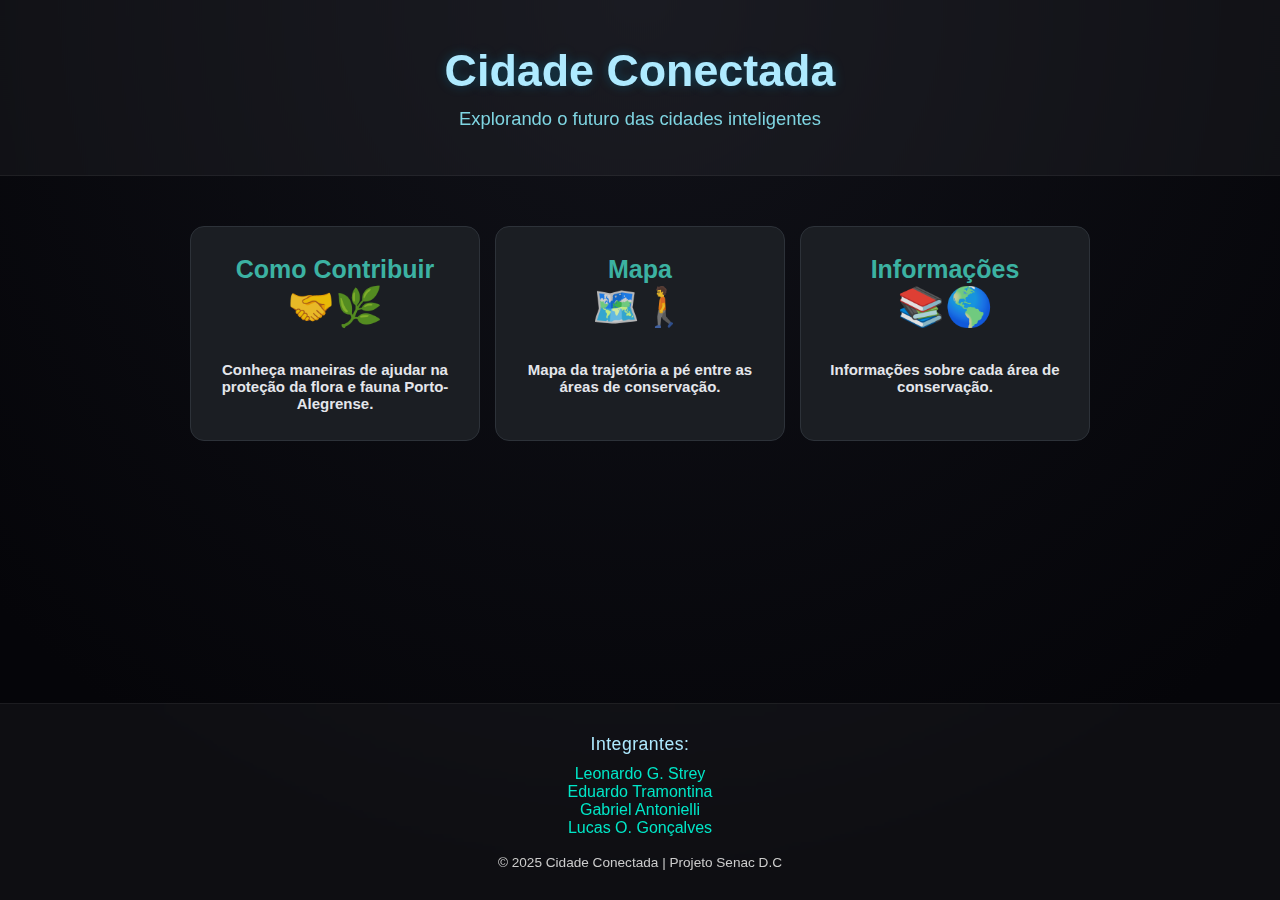
<file: index.html>
<!DOCTYPE html>
<html lang="pt-BR">
<head>
    <meta charset="UTF-8">
    <meta name="viewport" content="width=device-width, initial-scale=1.0">
    <title>Cidade Conectada - Sumário</title>
    <link rel="icon" href="https://png.pngtree.com/png-clipart/20250115/original/pngtree-smiling-earth-clipart-happy-planet-with-green-plants-and-flowers-png-image_19842891.png">
    <link rel="stylesheet" href="style.css">
</head>
<body>
    <header>
        <h1>Cidade Conectada</h1>
        <p>Explorando o futuro das cidades inteligentes</p>
    </header>

    <main class="main-cards">
    <a href="contribuir.html" class="card-main">
        <h3>Como Contribuir</h3>
        <div class="emoji">🤝🌿</div>
        <br>
        <h5>Conheça maneiras de ajudar na proteção da flora e fauna Porto-Alegrense.</h5>
    </a>

    <a href="mapa.html" class="card-main">
        <h3>Mapa</h3>
        <div class="emoji">🗺️🚶</div>
        <br>
        <h5>Mapa da trajetória a pé entre as áreas de conservação.</h5>
    </a>

    <a href="info.html" class="card-main">
        <h3>Informações</h3>
        <div class="emoji">📚🌎</div>
        <br>
        <h5>Informações sobre cada área de conservação.</h5>
    </a>
</main>




    <footer>
        <p class="ft-title">Integrantes:</p>
        <ul class="ft-list">
            <li><a href="https://github.com/LeonardoGStrey" target="_blank">Leonardo G. Strey</a></li>
            <li><a href="https://github.com/Eduardo-Tramontina" target="_blank">Eduardo Tramontina</a></li>
            <li><a href="https://github.com/TugaAntonielli" target="_blank">Gabriel Antonielli</a></li>
            <li><a href="https://github.com/lucastuia" target="_blank">Lucas O. Gonçalves</a></li>
        </ul>
        <p class="copy">© 2025 Cidade Conectada | Projeto Senac D.C</p>
    </footer>
</body>
</html>
</file>
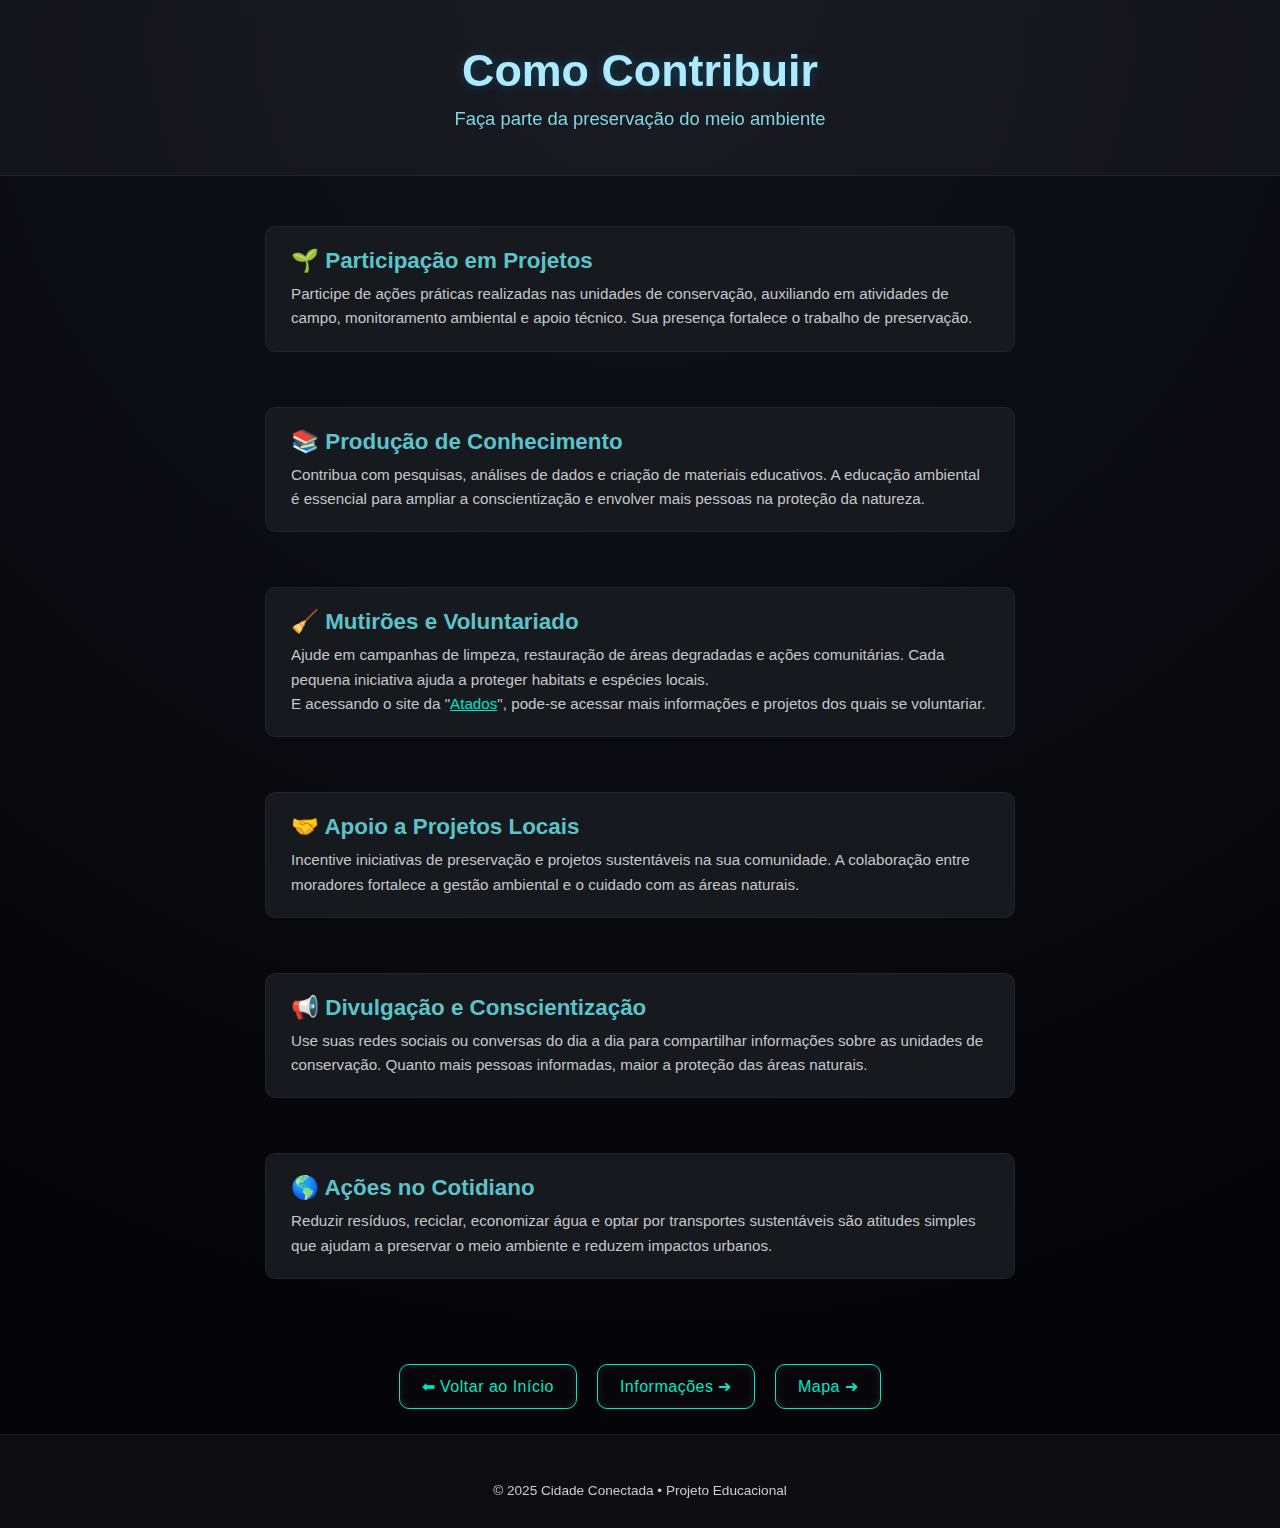
<file: contribuir.html>
<!DOCTYPE html>
<html lang="pt-BR">
<head>
    <meta charset="UTF-8">
    <meta name="viewport" content="width=device-width, initial-scale=1.0">
    <title>Como Contribuir - Cidade Conectada</title>
     <link rel="icon" href="https://png.pngtree.com/png-clipart/20250115/original/pngtree-smiling-earth-clipart-happy-planet-with-green-plants-and-flowers-png-image_19842891.png">
    <link rel="stylesheet" href="style.css">
</head>
<body>

<header>
    <h1>Como Contribuir</h1>
    <p>Faça parte da preservação do meio ambiente</p>
</header>



<main class="page-container">

    <div class="card">
        <h2>🌱 Participação em Projetos</h2>
        <p>
            Participe de ações práticas realizadas nas unidades de conservação, auxiliando em atividades de campo,
            monitoramento ambiental e apoio técnico. Sua presença fortalece o trabalho de preservação.
            
        </p>
    </div>

    <div class="card">
        <h2>📚 Produção de Conhecimento</h2>
        <p>
            Contribua com pesquisas, análises de dados e criação de materiais educativos.
            A educação ambiental é essencial para ampliar a conscientização e envolver mais pessoas
            na proteção da natureza.
        </p>
    </div>

    <div class="card">
        <h2>🧹 Mutirões e Voluntariado</h2>
        <p>
            Ajude em campanhas de limpeza, restauração de áreas degradadas e ações comunitárias.
            Cada pequena iniciativa ajuda a proteger habitats e espécies locais.
            <br>
            E acessando o site da "<a href="https://atados.com.br/vagas?causes=9&searchType=1&types=1">Atados</a>", pode-se acessar mais informações e projetos dos quais se voluntariar.  
        </p>
    </div>

    <div class="card">
        <h2>🤝 Apoio a Projetos Locais</h2>
        <p>
            Incentive iniciativas de preservação e projetos sustentáveis na sua comunidade.
            A colaboração entre moradores fortalece a gestão ambiental e o cuidado com as áreas naturais.
        </p>
    </div>

    <div class="card">
        <h2>📢 Divulgação e Conscientização</h2>
        <p>
            Use suas redes sociais ou conversas do dia a dia para compartilhar informações sobre as unidades de conservação.
            Quanto mais pessoas informadas, maior a proteção das áreas naturais.
        </p>
    </div>

    <div class="card">
        <h2>🌎 Ações no Cotidiano</h2>
        <p>
            Reduzir resíduos, reciclar, economizar água e optar por transportes sustentáveis são atitudes simples
            que ajudam a preservar o meio ambiente e reduzem impactos urbanos.
        </p>
    </div>

</main>
<div class="nav-buttons">
    <button class="nav-btn" onclick="location.href='index.html'">⬅ Voltar ao Início</button>
    <button class="nav-btn" onclick="location.href='info.html'">Informações ➜</button>
    <button class="nav-btn" onclick="location.href='mapa.html'">Mapa ➜</button>
</div>
<footer>
    <p class="copy">© 2025 Cidade Conectada • Projeto Educacional</p>
</footer>

</body>
</html>
</file>
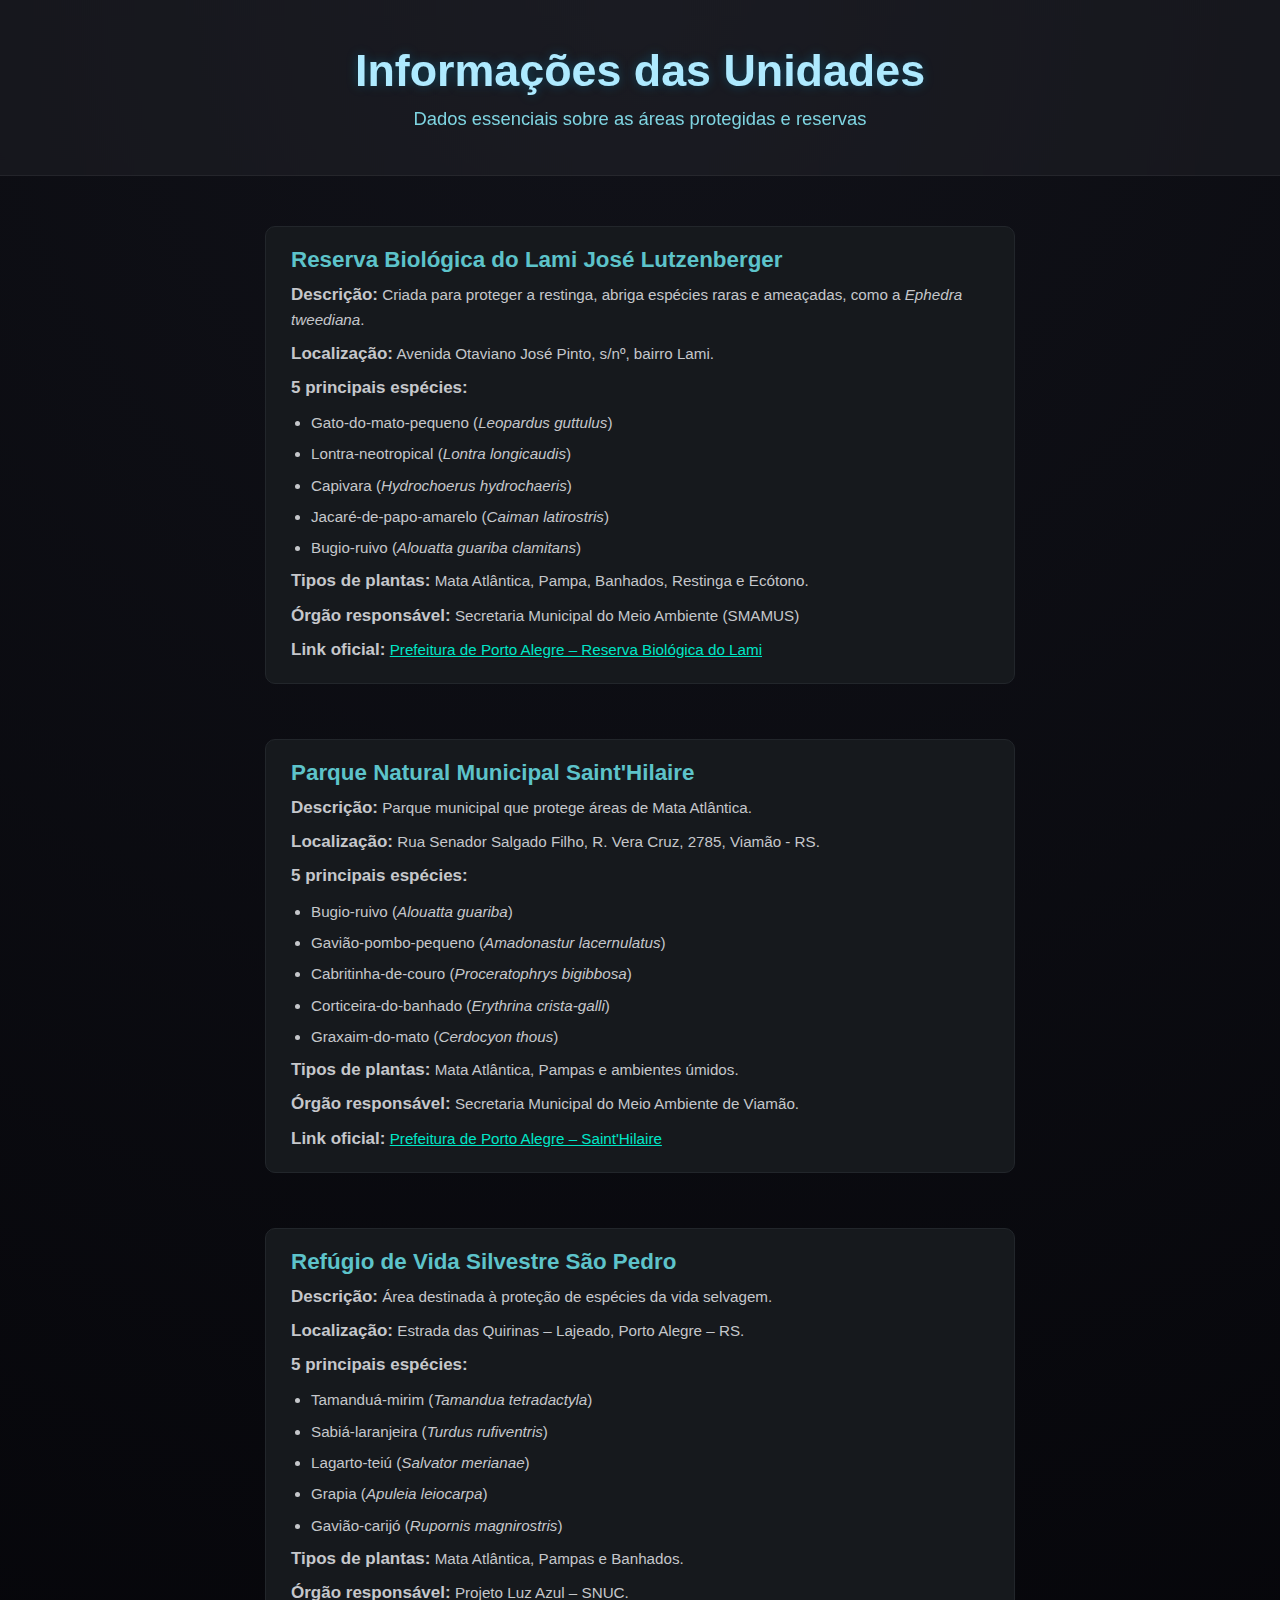
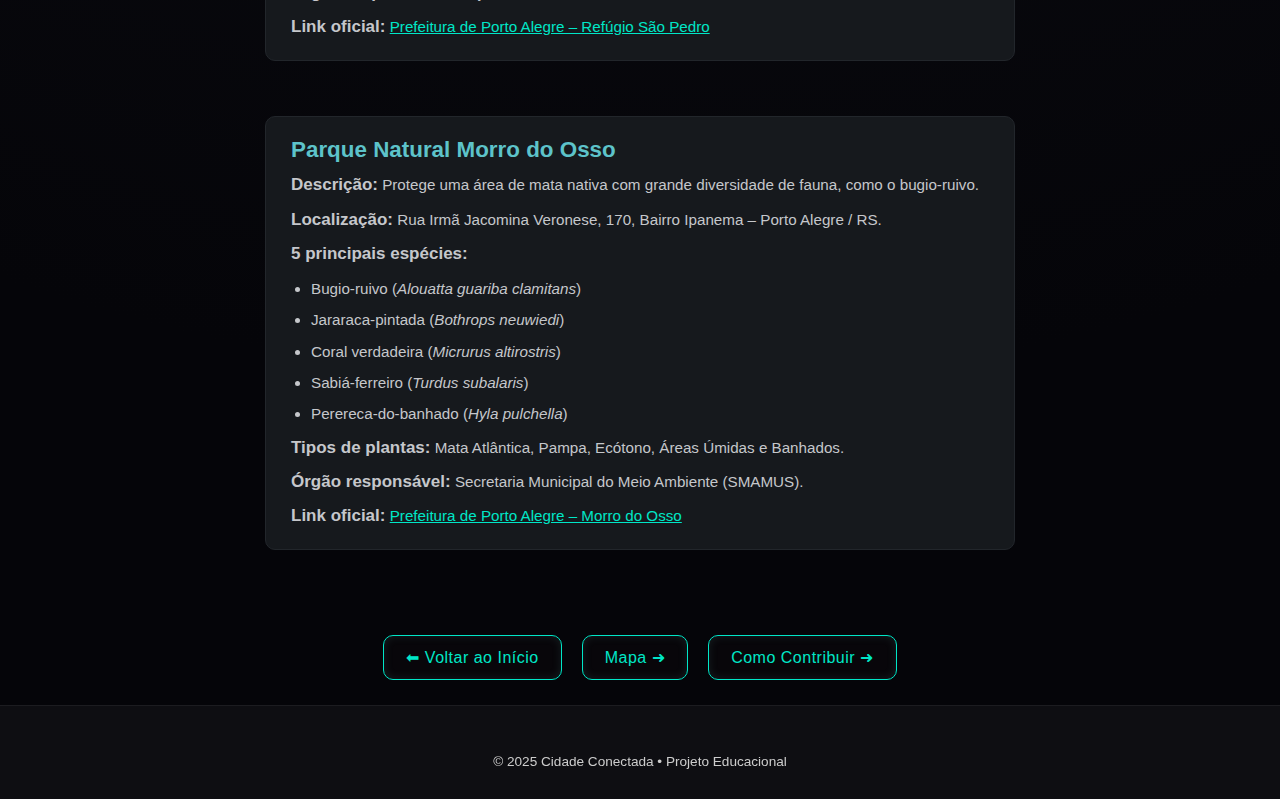
<file: info.html>
<!DOCTYPE html>
<html lang="pt-BR">
<head>
    <meta charset="UTF-8" />
    <meta name="viewport" content="width=device-width, initial-scale=1.0"/>
    <title>Informações das Unidades - Cidade Conectada</title>
     <link rel="icon" href="https://png.pngtree.com/png-clipart/20250115/original/pngtree-smiling-earth-clipart-happy-planet-with-green-plants-and-flowers-png-image_19842891.png">
    <link rel="stylesheet" href="style.css" />
</head>
<body>

<header>
    <h1>Informações das Unidades</h1>
    <p>Dados essenciais sobre as áreas protegidas e reservas</p>
</header>



<main class="page-container">

    <div class="card">
    <h2>Reserva Biológica do Lami José Lutzenberger</h2>
    <p><strong>Descrição:</strong> Criada para proteger a restinga, abriga espécies raras e ameaçadas, como a <em>Ephedra tweediana</em>.</p>

    <p><strong>Localização:</strong> Avenida Otaviano José Pinto, s/nº, bairro Lami.</p>

    <p><strong>5 principais espécies:</strong></p>
    <ul>
        <li>Gato-do-mato-pequeno (<em>Leopardus guttulus</em>)</li>
        <li>Lontra-neotropical (<em>Lontra longicaudis</em>)</li>
        <li>Capivara (<em>Hydrochoerus hydrochaeris</em>)</li>
        <li>Jacaré-de-papo-amarelo (<em>Caiman latirostris</em>)</li>
        <li>Bugio-ruivo (<em>Alouatta guariba clamitans</em>)</li>
    </ul>

    <p><strong>Tipos de plantas:</strong> Mata Atlântica, Pampa, Banhados, Restinga e Ecótono.</p>

    <p><strong>Órgão responsável:</strong> Secretaria Municipal do Meio Ambiente (SMAMUS)</p>

    <p><strong>Link oficial:</strong> 
        <a href="https://prefeitura.poa.br/smamus/reserva-biologica-do-lami" target="_blank">
            Prefeitura de Porto Alegre – Reserva Biológica do Lami
        </a>
    </p>
</div>

    <div class="card">
    <h2>Parque Natural Municipal Saint'Hilaire</h2>
    <p><strong>Descrição:</strong> Parque municipal que protege áreas de Mata Atlântica.</p>

    <p><strong>Localização:</strong> Rua Senador Salgado Filho, R. Vera Cruz, 2785, Viamão - RS.</p>

    <p><strong>5 principais espécies:</strong></p>
    <ul>
        <li>Bugio-ruivo (<em>Alouatta guariba</em>)</li>
        <li>Gavião-pombo-pequeno (<em>Amadonastur lacernulatus</em>)</li>
        <li>Cabritinha-de-couro (<em>Proceratophrys bigibbosa</em>)</li>
        <li>Corticeira-do-banhado (<em>Erythrina crista-galli</em>)</li>
        <li>Graxaim-do-mato (<em>Cerdocyon thous</em>)</li>
    </ul>

    <p><strong>Tipos de plantas:</strong> Mata Atlântica, Pampas e ambientes úmidos.</p>

    <p><strong>Órgão responsável:</strong> Secretaria Municipal do Meio Ambiente de Viamão.</p>

    <p><strong>Link oficial:</strong> 
        <a href="https://prefeitura.poa.br/smamus/parque-natural-municipal-sainthilaire" target="_blank">
            Prefeitura de Porto Alegre – Saint'Hilaire
        </a>
    </p>
</div>


    <div class="card">
    <h2>Refúgio de Vida Silvestre São Pedro</h2>
    <p><strong>Descrição:</strong> Área destinada à proteção de espécies da vida selvagem.</p>

    <p><strong>Localização:</strong> Estrada das Quirinas – Lajeado, Porto Alegre – RS.</p>

    <p><strong>5 principais espécies:</strong></p>
    <ul>
        <li>Tamanduá-mirim (<em>Tamandua tetradactyla</em>)</li>
        <li>Sabiá-laranjeira (<em>Turdus rufiventris</em>)</li>
        <li>Lagarto-teiú (<em>Salvator merianae</em>)</li>
        <li>Grapia (<em>Apuleia leiocarpa</em>)</li>
        <li>Gavião-carijó (<em>Rupornis magnirostris</em>)</li>
    </ul>

    <p><strong>Tipos de plantas:</strong> Mata Atlântica, Pampas e Banhados.</p>

    <p><strong>Órgão responsável:</strong> Projeto Luz Azul – SNUC.</p>

    <p><strong>Link oficial:</strong> 
        <a href="https://prefeitura.poa.br/smamus/refugio-de-vida-silvestre-sao-pedro" target="_blank">
            Prefeitura de Porto Alegre – Refúgio São Pedro
        </a>
    </p>
</div>


    <div class="card">
    <h2>Parque Natural Morro do Osso</h2>
    <p><strong>Descrição:</strong> Protege uma área de mata nativa com grande diversidade de fauna, como o bugio-ruivo.</p>

    <p><strong>Localização:</strong> Rua Irmã Jacomina Veronese, 170, Bairro Ipanema – Porto Alegre / RS.</p>

    <p><strong>5 principais espécies:</strong></p>
    <ul>
        <li>Bugio-ruivo (<em>Alouatta guariba clamitans</em>)</li>
        <li>Jararaca-pintada (<em>Bothrops neuwiedi</em>)</li>
        <li>Coral verdadeira (<em>Micrurus altirostris</em>)</li>
        <li>Sabiá-ferreiro (<em>Turdus subalaris</em>)</li>
        <li>Perereca-do-banhado (<em>Hyla pulchella</em>)</li>
    </ul>

    <p><strong>Tipos de plantas:</strong> Mata Atlântica, Pampa, Ecótono, Áreas Úmidas e Banhados.</p>

    <p><strong>Órgão responsável:</strong> Secretaria Municipal do Meio Ambiente (SMAMUS).</p>

    <p><strong>Link oficial:</strong> 
        <a href="https://prefeitura.poa.br/smamus/parque-natural-morro-do-osso" target="_blank">
            Prefeitura de Porto Alegre – Morro do Osso
        </a>
    </p>
</div>


</main>
<div class="nav-buttons">
    <button class="nav-btn" onclick="location.href='index.html'">⬅ Voltar ao Início</button>
    <button class="nav-btn" onclick="location.href='mapa.html'">Mapa ➜</button>
    <button class="nav-btn" onclick="location.href='contribuir.html'">Como Contribuir ➜</button>
</div>
<footer>
    <p class="copy">© 2025 Cidade Conectada • Projeto Educacional</p>
</footer>

</body>
</html>
</file>
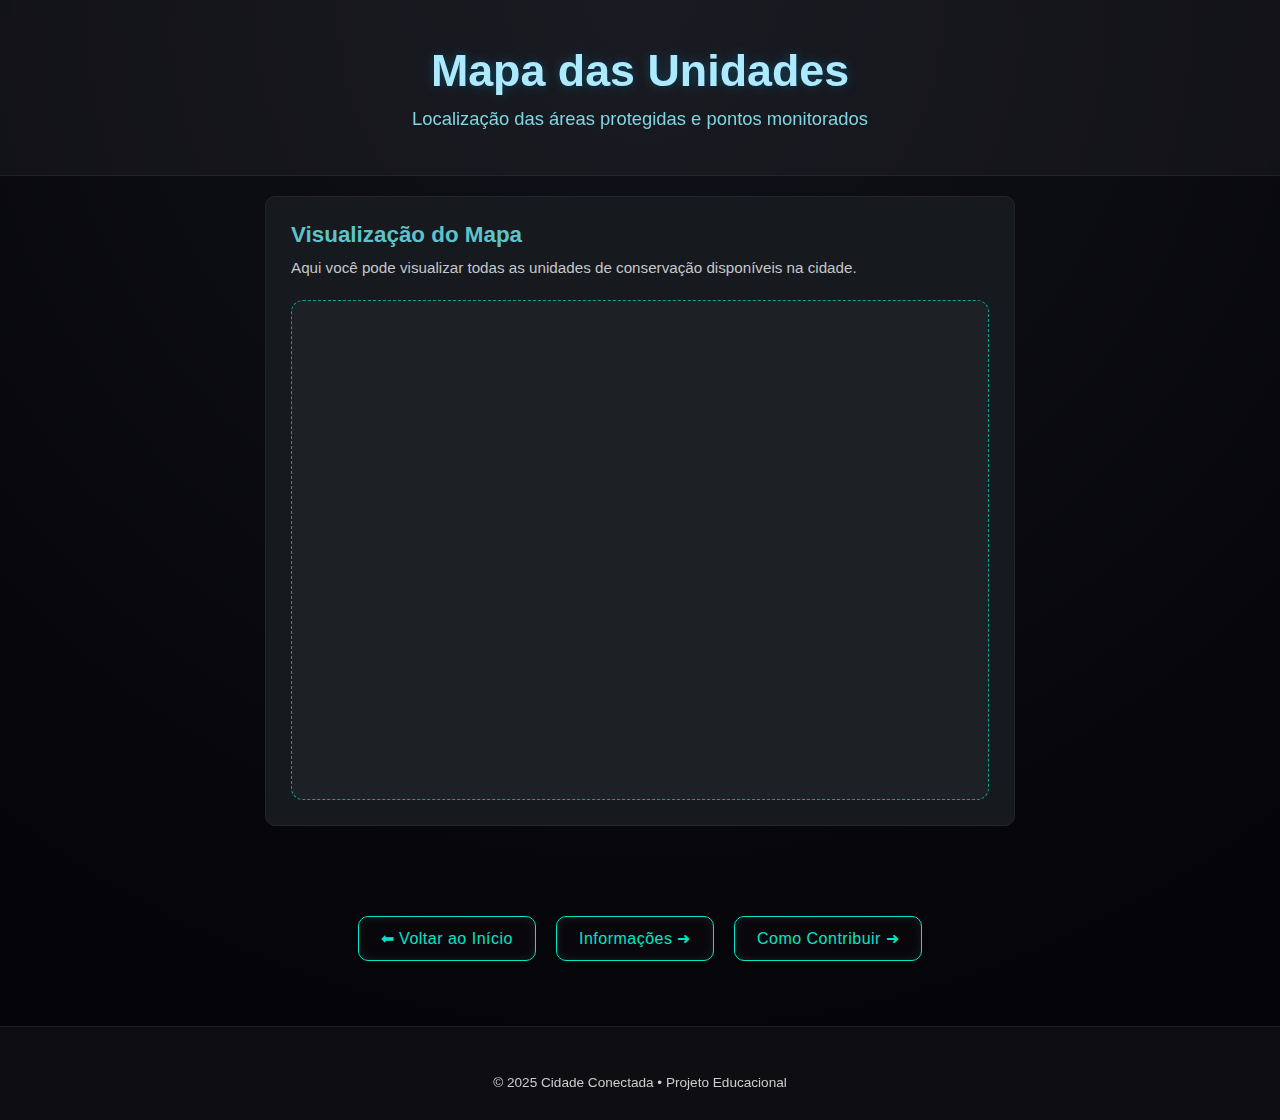
<file: mapa.html>
<!DOCTYPE html>
<html lang="pt-BR">
<head>
    <meta charset="UTF-8">
    <meta name="viewport" content="width=device-width, initial-scale=1.0">
    <title>Mapa das Unidades - Cidade Conectada</title>
     <link rel="icon" href="https://png.pngtree.com/png-clipart/20250115/original/pngtree-smiling-earth-clipart-happy-planet-with-green-plants-and-flowers-png-image_19842891.png">
    <link rel="stylesheet" href="style.css">
</head>
<body>

<header>
    <h1>Mapa das Unidades</h1>
    <p>Localização das áreas protegidas e pontos monitorados</p>
</header>


    <div class="card1">
        <h2>Visualização do Mapa</h2>
        <p>Aqui você pode visualizar todas as unidades de conservação disponíveis na cidade.</p>

        <div class="map-box">
            
             <iframe 
        src="https://www.google.com/maps/embed?pb=!1m40!1m12!1m3!1d131677.7790152435!2d-51.136158682534365!3d-30.146801202521324!2m3!1f0!2f0!3f0!3m2!1i1024!2i768!4f13.1!4m25!3e9!4m5!1s0x951997c3044dbf39%3A0xe15b3504bed8a977!2sReserva%20Biol%C3%B3gica%20do%20Lami%20Jos%C3%A9%20Lutzenberger%20-%20Estrada%20Otaviano%20Jos%C3%A9%20Pinto%20-%20Lami%2C%20Porto%20Alegre%20-%20RS!3m2!1d-30.2359823!2d-51.0956045!4m5!1s0x95199c474f4fec05%3A0x9fd836d562f2f890!2sParque%20Natural%20Municipal%20Saint%27Hilaire!3m2!1d-30.087045699999997!2d-51.09511!4m5!1s0x951983ad971440a3%3A0x43e0f11e99fb67de!2sParque%20Natural%20Municipal%20Morro%20do%20Osso%20-%20Rua%20Irm%C3%A3%20Jacomina%20Veronese%20-%20S%C3%A9timo%20C%C3%A9u%2C%20Porto%20Alegre%20-%20RS!3m2!1d-30.1226055!2d-51.231843999999995!4m5!1s0x95199a01dde56ef3%3A0x6d9e1999fca2c9d!2sEntrada%20Ref%C3%BAgio%20de%20Vida%20Silvestre%20S%C3%A3o%20Pedro%20(SMAM)%20-%20Estrada%20das%20Quirinas%20-%20Lageado%2C%20Porto%20Alegre%20-%20RS!3m2!1d-30.186532099999997!2d-51.096148799999995!5e0!3m2!1spt-BR!2sbr!4v1764254935076!5m2!1spt-BR!2sbr"
        width="600" 
        height="450" 
        style="border:0; width:100%; max-width:900px; margin:auto; display:block;" 
        allowfullscreen="" 
        loading="lazy" 
        referrerpolicy="no-referrer-when-downgrade">
    </iframe>
            
        </div>
    </div>
    <main class="page-container">
    <div class="nav-buttons">
    <button class="nav-btn" onclick="location.href='index.html'">⬅ Voltar ao Início</button>
    <button class="nav-btn" onclick="location.href='info.html'">Informações ➜</button>
    <button class="nav-btn" onclick="location.href='contribuir.html'">Como Contribuir ➜</button>
</div>

</main>

<footer>
    <p class="copy">© 2025 Cidade Conectada • Projeto Educacional</p>
</footer>

</body>
</html>
</file>
<file: style.css>
* {
    margin: 0;
    padding: 0;
    box-sizing: border-box;
    font-family: "Poppins", sans-serif;
}

body {
    background: radial-gradient(circle at top, #111219, #050509 80%);
    color: #e6e6e6;
    min-height: 100vh;
    display: flex;
    flex-direction: column;
}


header {
    text-align: center;
    padding: 45px 20px;
    background: rgba(255, 255, 255, 0.04);
    border-bottom: 1px solid rgba(255, 255, 255, 0.06);
    backdrop-filter: blur(6px);
}

header h1 {
    font-size: 2.8rem;
    font-weight: 600;
    color: #aeeaff;
    text-shadow: 0 0 12px #0099cc55;
    animation: glow 2.5s ease-in-out infinite alternate;
}

header p {
    margin-top: 12px;
    color: #7fd5e2;
    font-size: 1.15rem;
}

@keyframes glow {
    from {
        text-shadow: 0 0 8px #00eaff;
    }
    to {
        text-shadow: 0 0 18px #00eaff80;
    }
}


.menu {
    display: flex;
    flex-direction: column;
    align-items: center;
    gap: 28px;
    padding: 60px 20px;
}




.neon-btn {
    width: 260px;
    padding: 15px 0;
    font-size: 1.1rem;
    color: #303a39;
    background: rgba(255, 255, 255, 0.04);
    border: 1.7px solid #2e3e3c;
    border-radius: 12px;
    letter-spacing: 0.6px;
    cursor: pointer;
    transition: 0.28s ease;
    box-shadow: 0 0 12px #00e6c744 inset;
}

.neon-btn:hover {
    background: #2f4f4b;
    color: #0a0f11;
    box-shadow: 0 0 20px #00ffe5, 0 0 40px #00e6c7 inset;
    transform: scale(1.05);
}


footer {
    margin-top: auto;
    text-align: center;
    padding: 30px 10px;
    background: rgba(255, 255, 255, 0.04);
    border-top: 1px solid rgba(255, 255, 255, 0.06);
    backdrop-filter: blur(5px);
}

.ft-title {
    font-size: 1.1rem;
    margin-bottom: 10px;
    color: #aeeaff;
    letter-spacing: 0.5px;
}

.ft-list {
    list-style: none;
}

.ft-list li {
    margin: 6px 5;
}

.ft-list a {
    color: #00e6c7;
    text-decoration: none;
    font-weight: 500;
    transition: 0.25s ease;
}

.ft-list a:hover {
    color: #00ffee;
    text-shadow: 0 0 8px #00ffeeaa;
}

.copy {
    margin-top: 18px;
    font-size: 0.85rem;
    color: #cccccc;
}


@media (max-width: 600px) {
    header h1 {
        font-size: 2.2rem;
    }
    .neon-btn {
        width: 85%;
        font-size: 1rem;
    }
}


.page-container {
    padding: 40px 25px;
    display: flex;
    flex-direction: column;
    gap: 30px;
}



.card {
    background: #16191d;            
    width: 70%;                     
    max-width: 750px;               
    margin: 20px auto;              
    padding: 20px 25px;
    border-radius: 10px;
    border: 1px solid #22262b;     
    box-shadow: 0 0 0 transparent;  
    color: #d4d7dc;
}

.card h2 {
    margin-bottom: 8px;
    font-size: 1.4rem;
    color: #5dc3ca;
}

.card p,
.card ul,
.card li {
    font-size: 0.95rem;
    line-height: 1.6;
    color: #c5c7cb;
    margin-top: 7px;
}
.card a{
    color: #00e6c7;
}

.card{
    margin-top: 5px;
}


.card ul {
    margin-top: 10px;
    padding-left: 20px;
}

.card1 {
    background: #16191d;            
    width: 70%; 
    margin-top: 20px;                    
    max-width: 750px;               
    margin: 20px auto;              
    padding: 25px 25px;
    border-radius: 10px;
    border: 1px solid #22262b;     
    box-shadow: 0 0 0 transparent;  
    color: #d4d7dc;
}

.card1 h2 {
    margin-bottom: 8px;
    font-size: 1.4rem;
    color: #5dc3ca;
}

.card1 p,
.card1 ul,
.card1 li {
    font-size: 0.95rem;
    line-height: 1.6;
    color: #c5c7cb;
    margin-top: 7px;
}
.card1 a{
    color: #00e6c7;
}

.card1{
    margin-top: 15px;
}


.card1 ul {
    margin-top: 15px;
    padding-left: 20px;
}
.card1 p,
.card1 ul,
.card1 li {
    font-size: 0.95rem;
    line-height: 1.6;
    color: #c5c7cb;
    margin-top: 7px;
}
.card1 a{
    color: #00e6c7;
}

.card1{
    margin-top: 20px;
}


.card1 ul {
    margin-top: 10px;
    padding-left: 20px;
}

.page-container strong{
    font-size: 17px;
}

.page-container{
    margin-top: 5px;
}


.map-box {
    margin-top: 20px;
    height: 500px;
    border-radius: 12px;
    border: 1px dashed #00e6c7aa;
    display: flex;
    justify-content: center;
    align-items: center;
    background: rgba(255,255,255,0.03);
    color: #8ee5f5;
}

.placeholder {
    opacity: 0.8;
    font-size: 1rem;
    letter-spacing: 0.5px;
}

.nav-buttons {
    display: flex;
    justify-content: center;
    gap: 20px;
    margin: 25px 0;
}

.nav-btn {
    background: rgba(67, 42, 42, 0.057);
    border: 1.5px solid #00e6c7;
    color: #00e6c7;
    padding: 12px 22px;
    font-size: 1rem;
    border-radius: 10px;
    cursor: pointer;
    transition: 0.3s ease;
    box-shadow: 0 0 10px #6ec0b522 inset;
    letter-spacing: 0.5px;
}

.card1 img{
  height: 100%;
  width: 100%;
}

.nav-btn:hover {
    background: #00e6c7;
    color: #0b0f12;
    box-shadow: 0 0 20px #00ffe5cc, 0 0 30px #00e6c7 inset;
    transform: scale(1.05);
}


.main-cards {
    display: grid;
    grid-template-columns: repeat(auto-fit, minmax(220px, 1fr));
    gap: 15px;
    width: 90%;
    max-width: 900px;
    margin: 50px auto;
}



.card-main {
    background: #1b1e23;            
    padding: 28px 22px;
    text-align: center;
    text-decoration: none;
    color: #e4e6eb;
    font-size: 1.2rem;
    font-weight: 600;
    border: 1px solid #2d3239;      
    border-radius: 14px;
    transition: 0.25s ease;
}


.card-main:hover {
    background: #24282f;
    border-color: #393f48;
    transform: translateY(-4px);
    cursor: pointer;
}


.card-main:active {
    transform: translateY(0);
    background: #20242a;
}
main h5{
    font-size: 15px;
    margin-top: 0px;
}
.card-main h3{
    color: #3cb2a2;
    font-size: 25px;
    font-family:Arial, Helvetica, sans-serif ;
}

.card-main .emoji {
    font-size: 2.4rem;
    margin-bottom: 10px;
    opacity: 0.9;
}

img {
    width: 1000px;
    height: 300px;
}
</file>
